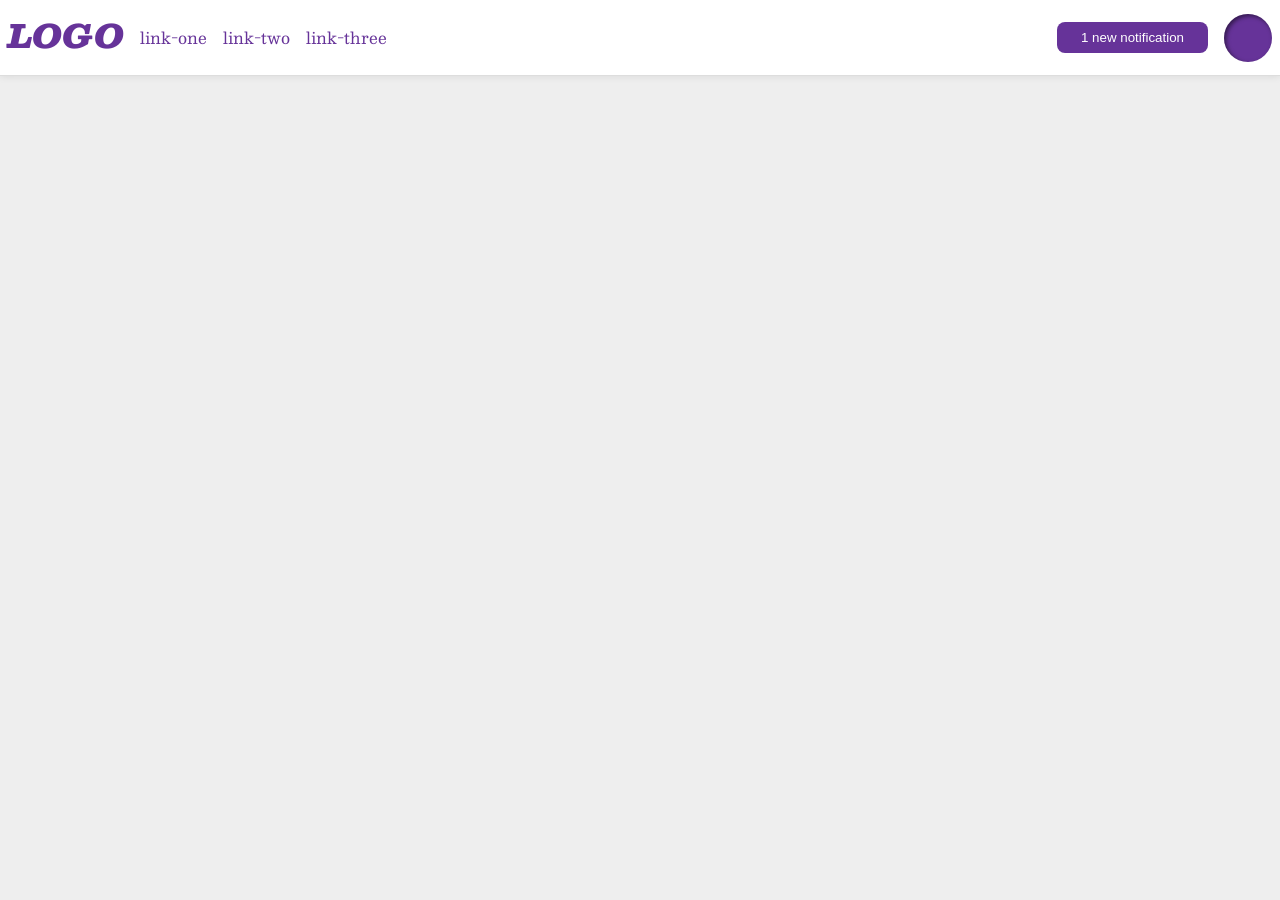
<file: foundations/flex/03-flex-header-2/index.html>
<!doctype html>
<html lang="en">
  <head>
    <meta charset="UTF-8" />
    <meta http-equiv="X-UA-Compatible" content="IE=edge" />
    <meta name="viewport" content="width=device-width, initial-scale=1.0" />
    <title>Flex Header 2</title>
    <link rel="stylesheet" href="style.css" />
  </head>
  <body>
    <div class="header">
      <div class="block-one">
        <div class="logo">LOGO</div>
        <ul class="links">
          <li><a href="https://google.com">link-one</a></li>
          <li><a href="https://google.com">link-two</a></li>
          <li><a href="https://google.com">link-three</a></li>
        </ul>
      </div>
      <div class="block-two">
        <button class="notifications">1 new notification</button>
        <div class="profile-image"></div>
      </div>
    </div>
  </body>
</html>
</file>
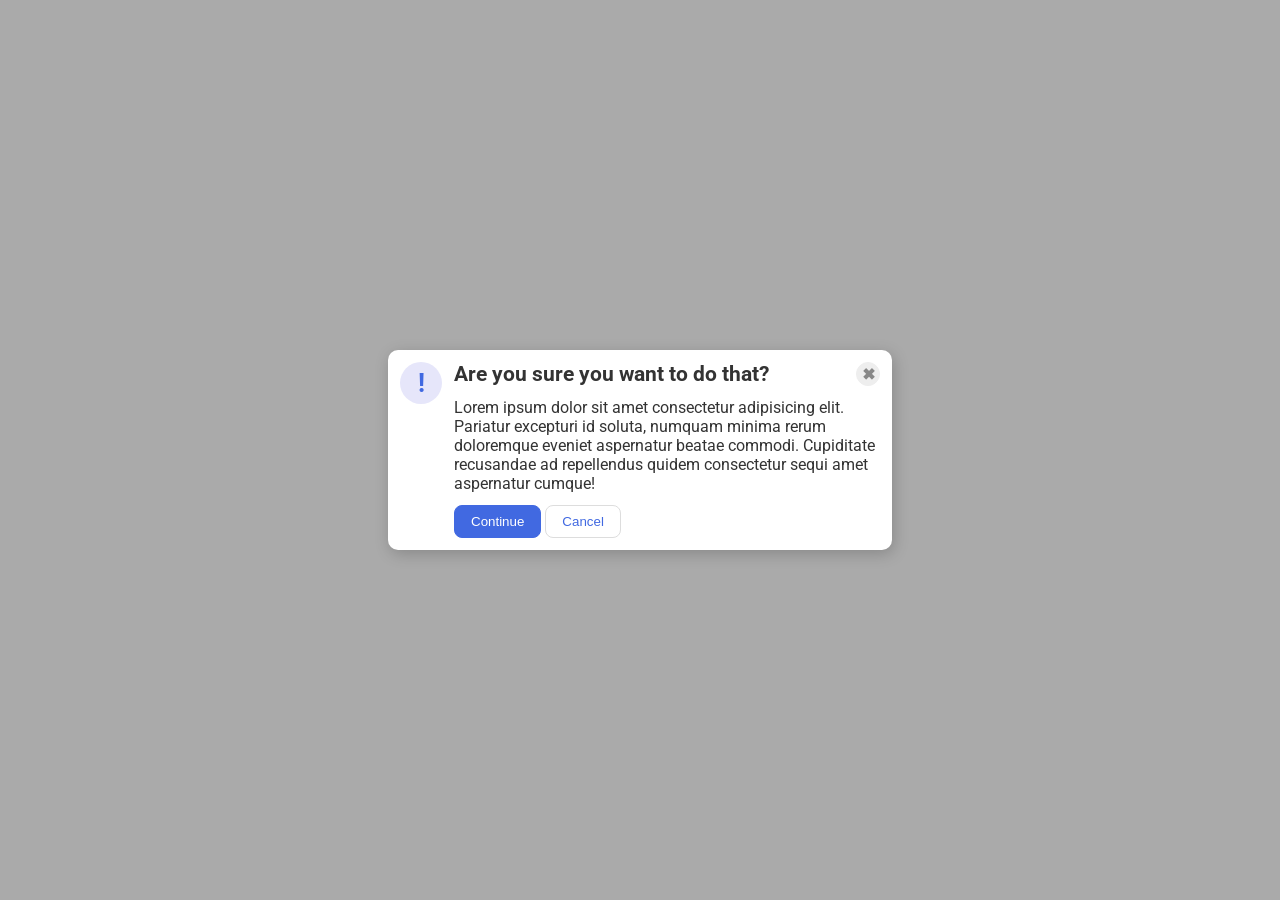
<file: foundations/flex/05-flex-modal/index.html>
<!doctype html>
<html lang="en">
  <head>
    <meta charset="UTF-8" />
    <meta http-equiv="X-UA-Compatible" content="IE=edge" />
    <meta name="viewport" content="width=device-width, initial-scale=1.0" />
    <link rel="stylesheet" href="style.css" />
    <title>Modal</title>
  </head>
  <body>
    <div class="modal">
      <div class="icon">!</div>
      <div class="content-container">
        <div class="header-container">
          <div class="header">Are you sure you want to do that?</div>
          <button class="close-button">✖</button>
        </div>
        <div class="text">
          Lorem ipsum dolor sit amet consectetur adipisicing elit. Pariatur
          excepturi id soluta, numquam minima rerum doloremque eveniet
          aspernatur beatae commodi. Cupiditate recusandae ad repellendus quidem
          consectetur sequi amet aspernatur cumque!
        </div>
        <button class="continue">Continue</button>
        <button class="cancel">Cancel</button>
      </div>
    </div>
  </body>
</html>
</file>
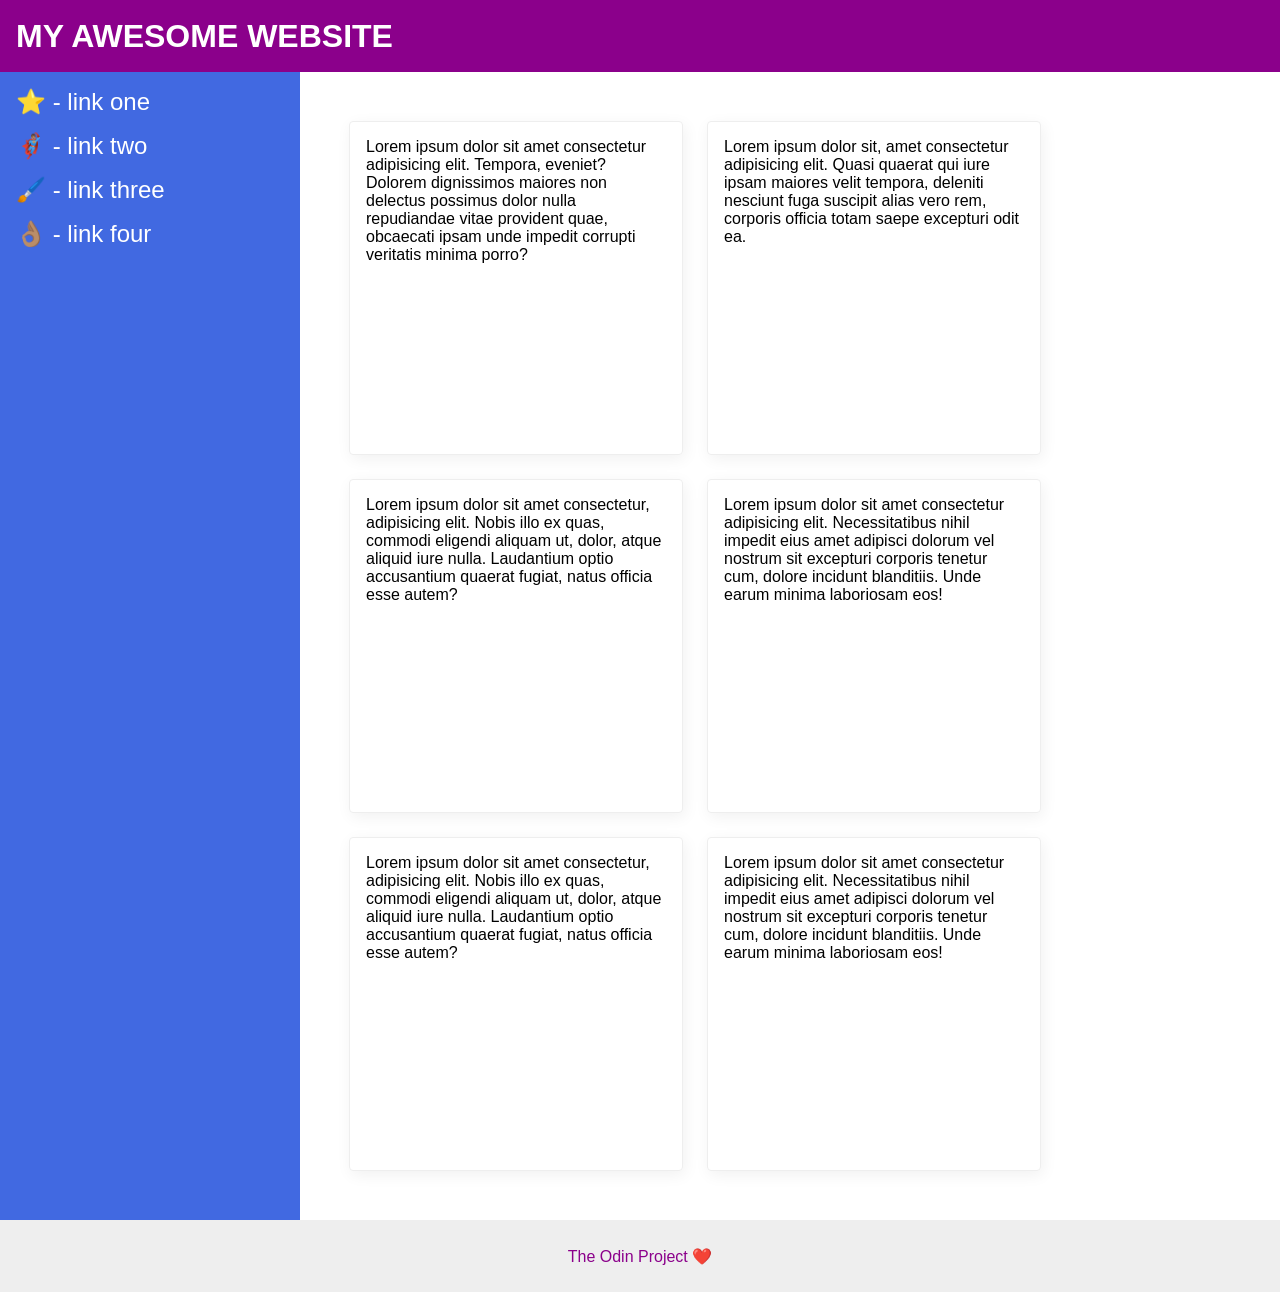
<file: foundations/flex/07-flex-layout-2/index.html>
<!doctype html>
<html lang="en">
  <head>
    <meta charset="UTF-8" />
    <meta http-equiv="X-UA-Compatible" content="IE=edge" />
    <meta name="viewport" content="width=device-width, initial-scale=1.0" />
    <title>The Holy Grail</title>
    <link rel="stylesheet" href="style.css" />
  </head>
  <body>
    <div class="header">MY AWESOME WEBSITE</div>

    <div class="content-container">
      <div class="sidebar">
        <ul>
          <li><a href="#">⭐ - link one</a></li>
          <li><a href="#">🦸🏽‍♂️ - link two</a></li>
          <li><a href="#">🖌️ - link three</a></li>
          <li><a href="#">👌🏽 - link four</a></li>
        </ul>
      </div>

      <div class="card-container">
        <div class="card">
          Lorem ipsum dolor sit amet consectetur adipisicing elit. Tempora,
          eveniet? Dolorem dignissimos maiores non delectus possimus dolor nulla
          repudiandae vitae provident quae, obcaecati ipsam unde impedit
          corrupti veritatis minima porro?
        </div>
        <div class="card">
          Lorem ipsum dolor sit, amet consectetur adipisicing elit. Quasi
          quaerat qui iure ipsam maiores velit tempora, deleniti nesciunt fuga
          suscipit alias vero rem, corporis officia totam saepe excepturi odit
          ea.
        </div>
        <div class="card">
          Lorem ipsum dolor sit amet consectetur, adipisicing elit. Nobis illo
          ex quas, commodi eligendi aliquam ut, dolor, atque aliquid iure nulla.
          Laudantium optio accusantium quaerat fugiat, natus officia esse autem?
        </div>
        <div class="card">
          Lorem ipsum dolor sit amet consectetur adipisicing elit.
          Necessitatibus nihil impedit eius amet adipisci dolorum vel nostrum
          sit excepturi corporis tenetur cum, dolore incidunt blanditiis. Unde
          earum minima laboriosam eos!
        </div>
        <div class="card">
          Lorem ipsum dolor sit amet consectetur, adipisicing elit. Nobis illo
          ex quas, commodi eligendi aliquam ut, dolor, atque aliquid iure nulla.
          Laudantium optio accusantium quaerat fugiat, natus officia esse autem?
        </div>
        <div class="card">
          Lorem ipsum dolor sit amet consectetur adipisicing elit.
          Necessitatibus nihil impedit eius amet adipisci dolorum vel nostrum
          sit excepturi corporis tenetur cum, dolore incidunt blanditiis. Unde
          earum minima laboriosam eos!
        </div>
      </div>
    </div>

    <div class="footer">The Odin Project ❤️</div>
  </body>
</html>
</file>
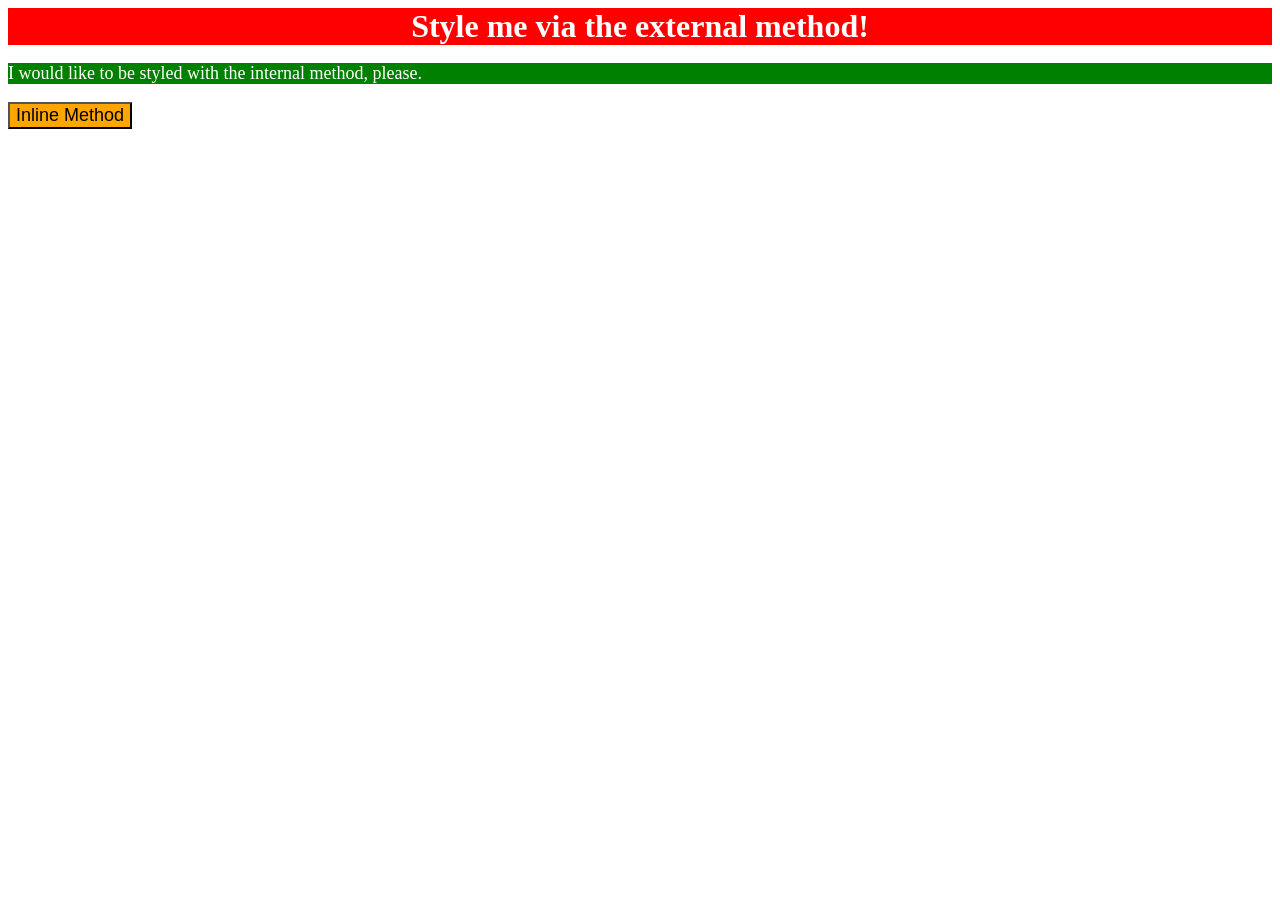
<file: foundations/intro-to-css/01-css-methods/index.html>
<!doctype html>
<html lang="en">
  <head>
    <meta charset="UTF-8" />
    <meta http-equiv="X-UA-Compatible" content="IE=edge" />
    <meta name="viewport" content="width=device-width, initial-scale=1.0" />
    <link rel="stylesheet" href="style.css" />
    <title>Methods for Adding CSS</title>
    <style>
      p {
        background-color: green;
        color: white;
        font-size: 18px;
      }
    </style>
  </head>
  <body>
    <div>Style me via the external method!</div>
    <p>I would like to be styled with the internal method, please.</p>
    <button style="background-color: orange; font-size: 18px">
      Inline Method
    </button>
  </body>
</html>
</file>
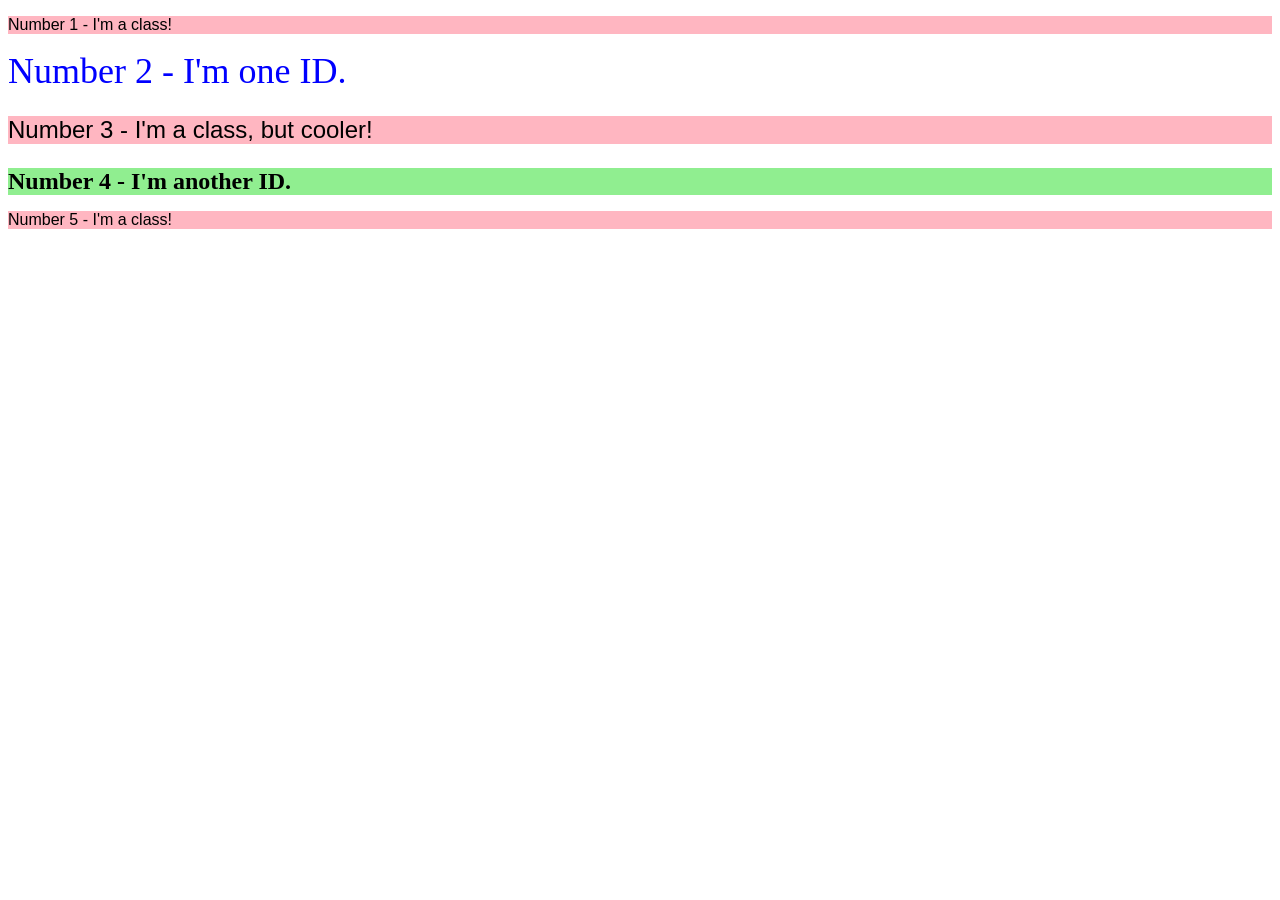
<file: foundations/intro-to-css/02-class-id-selectors/index.html>
<!doctype html>
<html lang="en">
  <head>
    <meta charset="UTF-8" />
    <meta http-equiv="X-UA-Compatible" content="IE=edge" />
    <meta name="viewport" content="width=device-width, initial-scale=1.0" />
    <title>Class and ID Selectors</title>
    <link rel="stylesheet" href="style.css" />
  </head>
  <body>
    <p class="bkgd">Number 1 - I'm a class!</p>
    <div id="c-blue">Number 2 - I'm one ID.</div>
    <p class="bkgd f-size">Number 3 - I'm a class, but cooler!</p>
    <div id="diff-bkgd">Number 4 - I'm another ID.</div>
    <p class="bkgd">Number 5 - I'm a class!</p>
  </body>
</html>
</file>
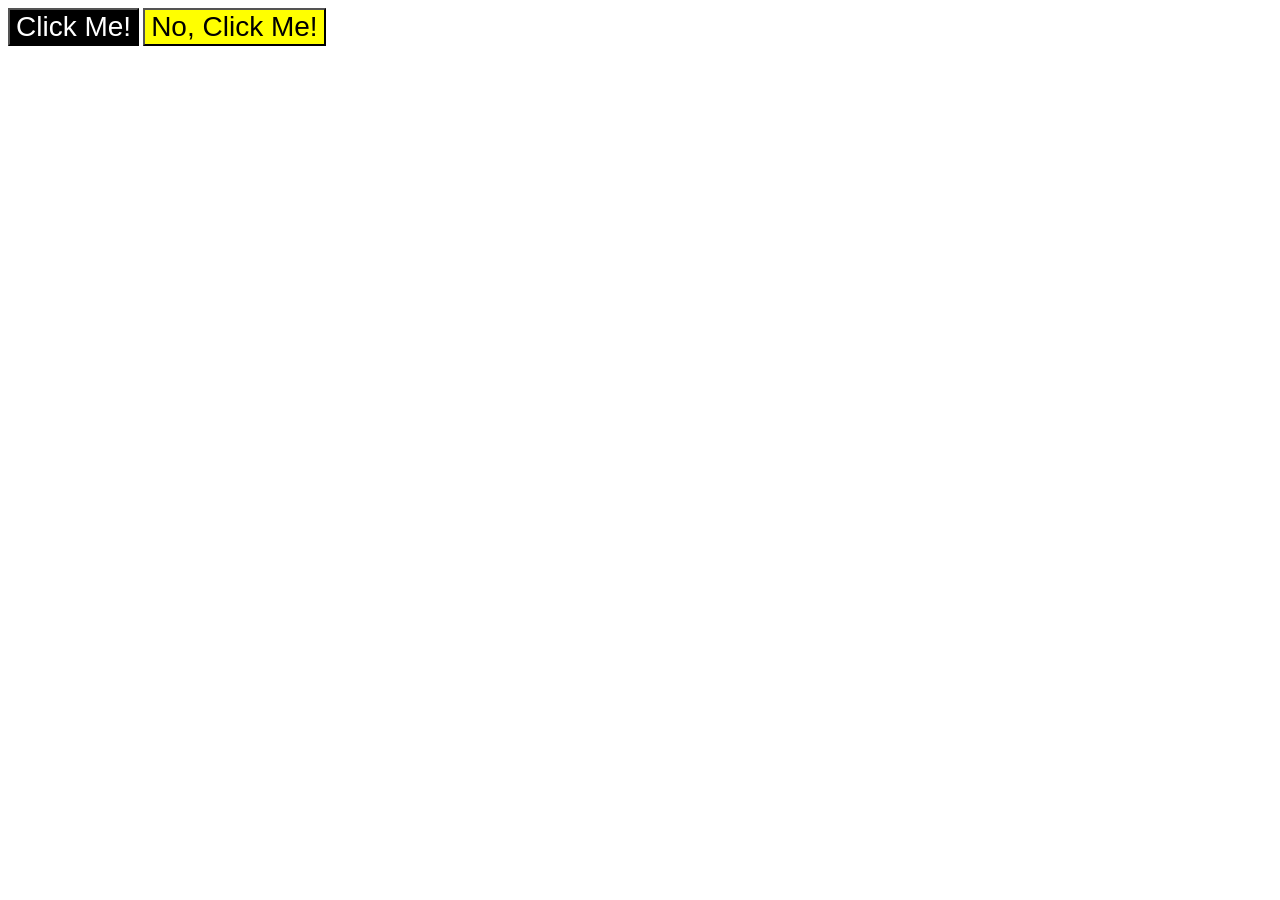
<file: foundations/intro-to-css/03-grouping-selectors/index.html>
<!doctype html>
<html lang="en">
  <head>
    <meta charset="UTF-8" />
    <meta http-equiv="X-UA-Compatible" content="IE=edge" />
    <meta name="viewport" content="width=device-width, initial-scale=1.0" />
    <title>Grouping Selectors</title>
    <link rel="stylesheet" href="style.css" />
  </head>
  <body>
    <button class="b-bkgd">Click Me!</button>
    <button class="y-bkgd">No, Click Me!</button>
  </body>
</html>
</file>
<file: foundations/flex/03-flex-header-2/style.css>
/* this is some magical font-importing.  
you'll learn about it later. */
@import url("https://fonts.googleapis.com/css2?family=Besley:ital,wght@0,400;1,900&display=swap");

body {
  margin: 0;
  background: #eee;
  font-family: Besley, serif;
}

.header {
  background: white;
  border-bottom: 1px solid #ddd;
  box-shadow: 0 0 8px rgba(0, 0, 0, 0.1);
  display: flex;
  justify-content: space-between;
  align-items: center;
  padding: 8px;
}

.block-one {
  display: flex;
  gap: 16px;
}

.block-two {
  display: flex;
  gap: 16px;
  align-items: center;
}

.profile-image {
  background: rebeccapurple;
  box-shadow: inset 2px 2px 4px rgba(0, 0, 0, 0.5);
  border-radius: 50%;
  width: 48px;
  height: 48px;
}

.logo {
  color: rebeccapurple;
  font-size: 32px;
  font-weight: 900;
  font-style: italic;
}

button {
  border: none;
  border-radius: 8px;
  background: rebeccapurple;
  color: white;
  padding: 8px 24px;
}

a {
  /* this removes the line under our links */
  text-decoration: none;
  color: rebeccapurple;
}

ul {
  list-style-type: none;
  padding: 0;
  display: flex;
  gap: 16px;
}
</file>
<file: foundations/flex/05-flex-modal/style.css>
@import url("https://fonts.googleapis.com/css2?family=Roboto:wght@400;700&display=swap");

html,
body {
  height: 100%;
}

body {
  font-family: Roboto, sans-serif;
  margin: 0;
  background: #aaa;
  color: #333;
  /* I'll give you this one for free lol */
  display: flex;
  align-items: center;
  justify-content: center;
}

.modal {
  background: white;
  width: 480px;
  border-radius: 10px;
  box-shadow: 2px 4px 16px rgba(0, 0, 0, 0.2);
  display: flex;
  padding: 12px;
  gap: 12px;
}

.header-container {
  display: flex;
  justify-content: space-between;
  align-items: center;
  margin-bottom: 12px;
}

.header {
  font-size: 21px;
  font-weight: bold;
}

.icon {
  color: royalblue;
  font-size: 26px;
  font-weight: 700;
  background: lavender;
  width: 42px;
  height: 42px;
  border-radius: 50%;
  display: flex;
  align-items: center;
  justify-content: center;
  flex-shrink: 0;
}

.text {
  margin-bottom: 12px;
}

.close-button {
  background: #eee;
  border-radius: 50%;
  color: #888;
  font-weight: 900;
  font-size: 16px;
  height: 24px;
  width: 24px;
  display: flex;
  align-items: center;
  justify-content: center;
  border: 1px solid #eee;
  padding: 0;
}

button {
  cursor: pointer;
  padding: 8px 16px;
  border-radius: 8px;
}

button.continue {
  background: royalblue;
  border: 1px solid royalblue;
  color: white;
}

button.cancel {
  background: white;
  border: 1px solid #ddd;
  color: royalblue;
}
</file>
<file: foundations/flex/07-flex-layout-2/style.css>
body {
  font-family:
    -apple-system, BlinkMacSystemFont, "Segoe UI", Roboto, Oxygen, Ubuntu,
    Cantarell, "Open Sans", "Helvetica Neue", sans-serif;
  margin: 0;
  min-height: 100vh;
  display: flex;
  flex-direction: column;
}

.header {
  height: 72px;
  background: darkmagenta;
  color: white;
  font-size: 32px;
  font-weight: 900;
  display: flex;
  align-items: center;
  padding-left: 16px;
}

.footer {
  height: 72px;
  background: #eee;
  color: darkmagenta;
  display: flex;
  justify-content: center;
  align-items: center;
}

.sidebar {
  width: 300px;
  background: royalblue;
  box-sizing: border-box;
  flex-shrink: 0;
  padding: 16px;
}

.card {
  border: 1px solid #eee;
  box-shadow: 2px 4px 16px rgba(0, 0, 0, 0.06);
  border-radius: 4px;
  flex-shrink: 0;
  width: 300px;
  height: 300px;
  padding: 16px;
}

.content-container {
  display: flex;
}

ul {
  margin: 0;
  padding: 0;
  font-size: 24px;
  list-style: none;
}

ul a {
  color: white;
  text-decoration: none;
}

ul li {
  margin-bottom: 16px;
}

.card-container {
  display: flex;
  flex-wrap: wrap;
  padding: 49px;
  gap: 24px;
}
</file>
<file: foundations/intro-to-css/01-css-methods/style.css>
div {
  background-color: red;
  color: white;
  font-size: 32px;
  font-weight: bold;
  text-align: center;
}
</file>
<file: foundations/intro-to-css/02-class-id-selectors/style.css>
/* Add CSS Styling */

.bkgd {
  background-color: lightpink;
  font-family: Verdana, Geneva, Tahoma, sans-serif;
}

#c-blue {
  background-color: white;
  color: blue;
  font-size: 36px;
}

.f-size {
  font-size: 24px;
}

#diff-bkgd {
  background-color: lightgreen;
  font-size: 24px;
  font-weight: bold;
}
</file>
<file: foundations/intro-to-css/03-grouping-selectors/style.css>
/* Add CSS Styling */

button {
  font-size: 28px;
  font-family: Helvetica, "Times New Roman", sans-serif;
}

.b-bkgd {
  background-color: black;
  color: white;
}

.y-bkgd {
  background-color: yellow;
}
</file>
